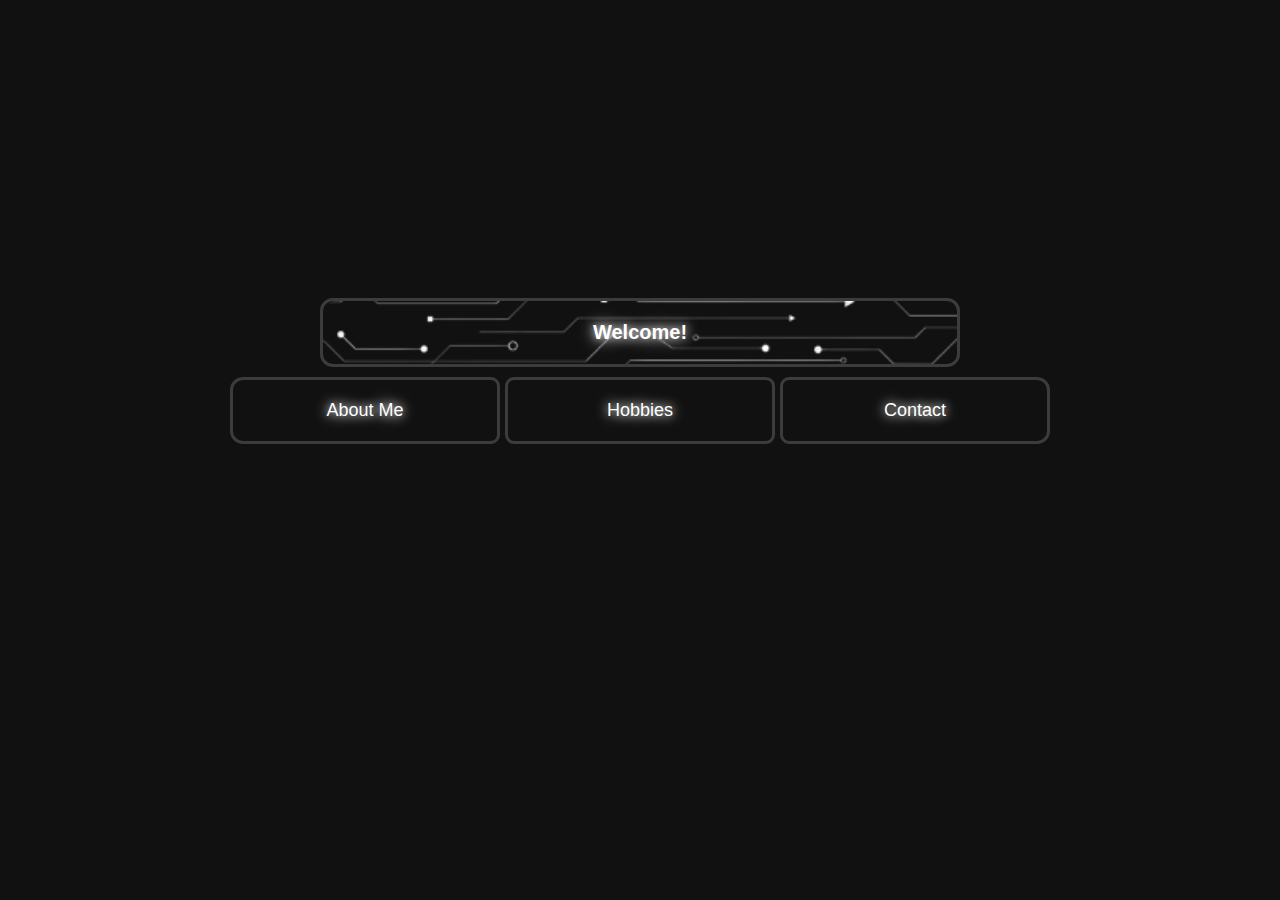
<file: index.html>
<!DOCTYPE html>
<html lang="en">

<head>
    <meta charset="UTF-8">
    <title>Z-Page</title>
    <link rel="stylesheet" href="css/style.css">
</head>

<body>
    <header class="main_title">
        <h1>Welcome!</h1>
    </header>

    <main>
        <section class="grid_container" id="grid">
            <article href="about/about.html" class="grid_box">About Me</article>
            <article class="grid_box">Hobbies</article>
            <article class="grid_box">Contact</article>
        </section>
    </main>

    <script src="js/main.js"></script>
</body>

</html>
</file>
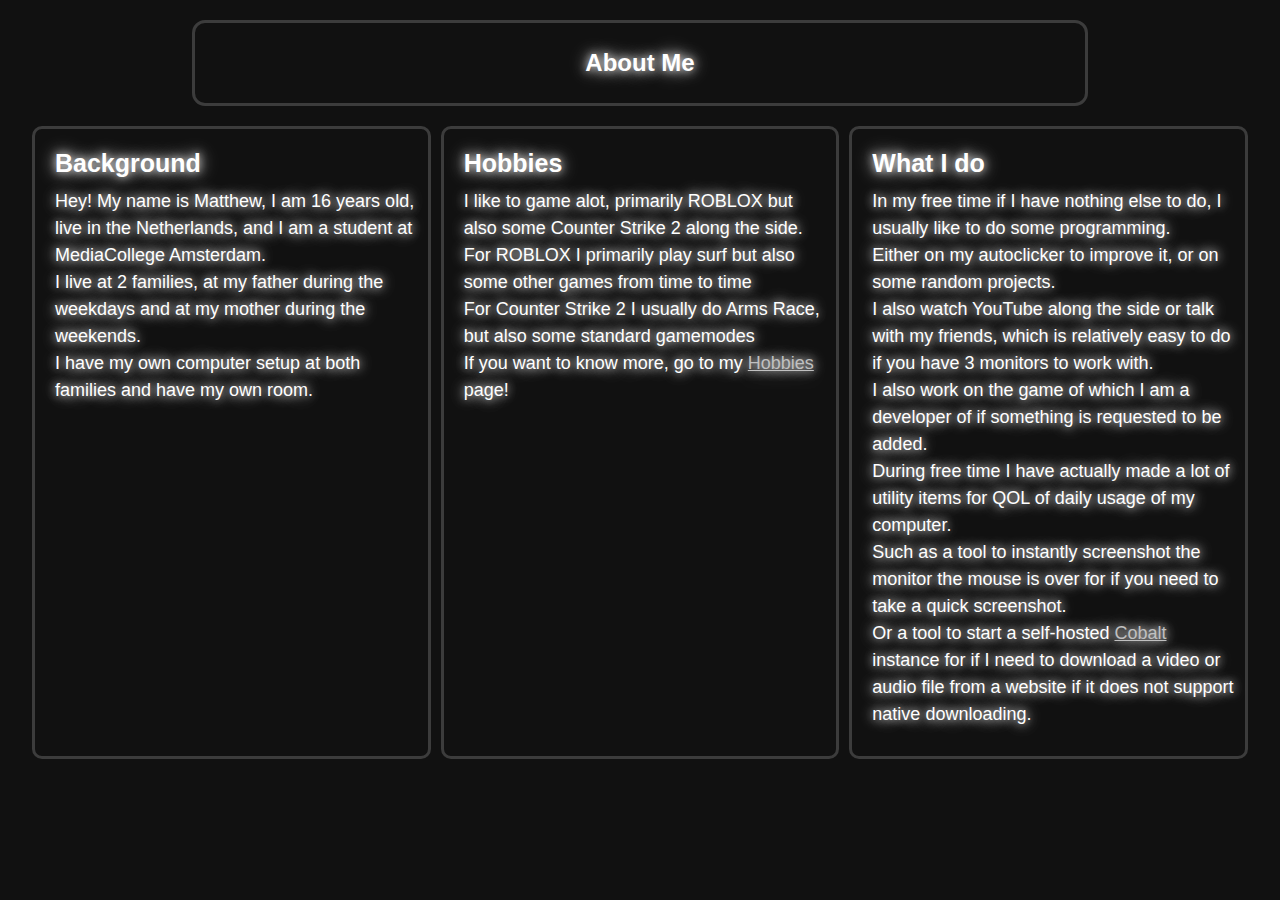
<file: about.html>
<!DOCTYPE html>
<html lang="en">

<head>
    <meta charset="UTF-8">
    <title>About Me - Z-Page</title>
    <link rel="stylesheet" href="css/about_style.css">
</head>

<body>
    <header class="about_title">
        <h1>About Me</h1>
    </header>

    <main class="about_main">
        <section class="about_container">
            <article class="about_box" id = "background_box">
                <h2>Background</h2>
                <p>
                    Hey! My name is Matthew, I am 16 years old, live in the Netherlands, and I am a student at MediaCollege Amsterdam.<br>
                    I live at 2 families, at my father during the weekdays and at my mother during the weekends.<br>
                    I have my own computer setup at both families and have my own room.
                </p>
            </article>
            <article class="about_box" id = "hobbies_box">
                <h2>Hobbies</h2>
                <p>
                    I like to game alot, primarily ROBLOX but also some Counter Strike 2 along the side.<br>
                    For ROBLOX I primarily play surf but also some other games from time to time<br>
                    For Counter Strike 2 I usually do Arms Race, but also some standard gamemodes<br>
                    If you want to know more, go to my <a href="hobbies.html" style="color:#c0c0c0; text-shadow: var(--text_shadow_element); text-decoration: underline;">Hobbies</a> page!
                </p>
            </article>
            <article class="about_box" id = "free_time_box">
                <h2>What I do</h2>
                <p>
                    In my free time if I have nothing else to do, I usually like to do some programming.<br>
                    Either on my autoclicker to improve it, or on some random projects.<br>
                    I also watch YouTube along the side or talk with my friends, which is relatively easy to do if you have 3 monitors
                    to work with.<br>
                    I also work on the game of which I am a developer of if something is requested to be added.<br>
                    During free time I have actually made a lot of utility items for QOL of daily usage of my computer.<br>
                    Such as a tool to instantly screenshot the monitor the mouse is over for if you need to take a quick screenshot.<br>
                    Or a tool to start a self-hosted 
                    <a href="https://cobalt.tools" target="_blank" rel="noopener noreferrer"
                        style="color:#c0c0c0; text-shadow: var(--text_shadow_element); text-decoration: underline;">
                        Cobalt</a>
                    instance for if I need to download a video or audio file from a website if it does not support native
                    downloading.<br>
                </p>
            </article>
        </section>
    </main>
</body>

</html>
</file>
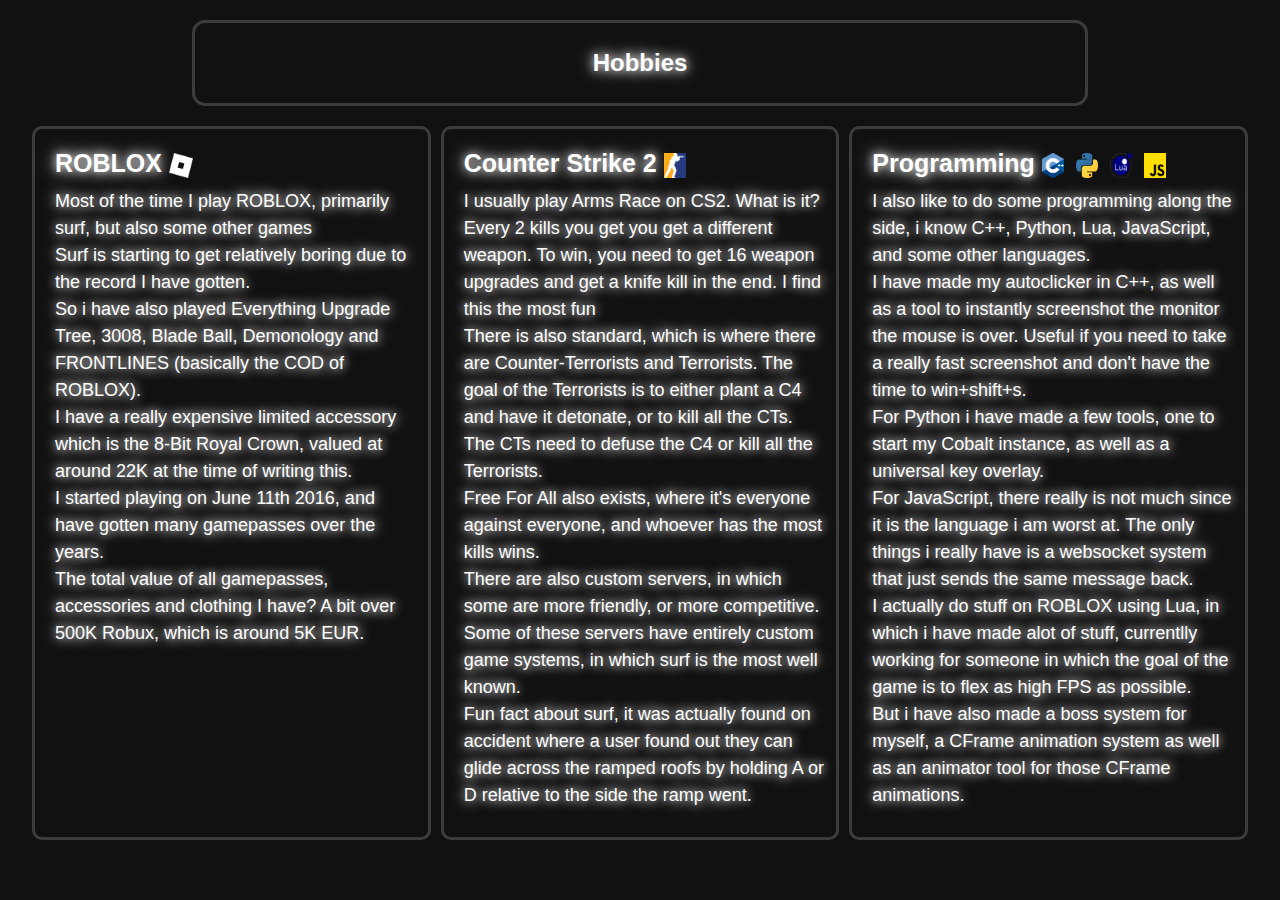
<file: hobbies.html>
<!DOCTYPE html>
<html lang="en">

<head>
    <meta charset="UTF-8">
    <title>Hobbies - Z-Page</title>
    <link rel="stylesheet" href="css/hobbies_style.css">
</head>

<body>
    <header class="about_title">
        <h1>Hobbies</h1>
    </header>

    <main class="about_main">
        <section class="about_container">
            <article class="about_box" id = "roblox_box">
                <h2>
                    ROBLOX
                    <img src="img/roblox_icon.png" alt="Icon 1" style="width:24px; height:25px; vertical-align:middle; margin-right:5px;">
                </h2>
                <p>
                    Most of the time I play ROBLOX, primarily surf, but also some other games<br>
                    Surf is starting to get relatively boring due to the record I have gotten.<br>
                    So i have also played Everything Upgrade Tree, 3008, Blade Ball, Demonology and FRONTLINES (basically the COD of ROBLOX).<br>
                    I have a really expensive limited accessory which is the 8-Bit Royal Crown, valued at around 22K at the time of writing this.<br>
                    I started playing on June 11th 2016, and have gotten many gamepasses over the years.<br>
                    The total value of all gamepasses, accessories and clothing I have? A bit over 500K Robux, which is around 5K EUR.
                </p>
            </article>
            <article class="about_box" id = "cs2_box">
                <h2>
                    Counter Strike 2
                    <img src="img/cs2_icon.png" alt="Icon 1" style="width:22px; height:25px; vertical-align:middle; margin-right:5px;">
                </h2>
                <p>
                    I usually play Arms Race on CS2. What is it? Every 2 kills you get you get a different weapon. To win, you need to get 16 weapon upgrades and get a knife kill in the end. I find this the most fun<br>
                    There is also standard, which is where there are Counter-Terrorists and Terrorists. The goal of the Terrorists is to either plant a C4 and have it detonate, or to kill all the CTs. The CTs need to defuse the C4 or kill all the Terrorists.<br>
                    Free For All also exists, where it's everyone against everyone, and whoever has the most kills wins.<br>
                    There are also custom servers, in which some are more friendly, or more competitive. Some of these servers have entirely custom game systems, in which surf is the most well known.<br>
                    Fun fact about surf, it was actually found on accident where a user found out they can glide across the ramped roofs by holding A or D relative to the side the ramp went.
                </p>
            </article>
            <article class="about_box" id = "programming_box">
                <h2>
                    Programming
                    <img src="img/c++_icon.png" alt="Icon 1" style="width:22px; height:25px; vertical-align:middle; margin-right:5px;">
                    <img src="img/python_icon.png" alt="Icon 1" style="width:22px; height:25px; vertical-align:middle; margin-right:5px;">
                    <img src="img/lua_icon.png" alt="Icon 1" style="width:22px; height:25px; vertical-align:middle; margin-right:5px;">
                    <img src="img/javascript_icon.png" alt="Icon 1" style="width:22px; height:25px; vertical-align:middle; margin-right:5px;">                
                </h2>
                <p>
                    I also like to do some programming along the side, i know C++, Python, Lua, JavaScript, and some other languages.<br>
                    I have made my autoclicker in C++, as well as a tool to instantly screenshot the monitor the mouse is over. Useful if you need to take a really fast screenshot and don't have the time to win+shift+s.<br>
                    For Python i have made a few tools, one to start my Cobalt instance, as well as a universal key overlay.<br>
                    For JavaScript, there really is not much since it is the language i am worst at. The only things i really have is a websocket system that just sends the same message back.<br>
                    I actually do stuff on ROBLOX using Lua, in which i have made alot of stuff, currentlly working for someone in which the goal of the game is to flex as high FPS as possible.<br>
                    But i have also made a boss system for myself, a CFrame animation system as well as an animator tool for those CFrame animations.<br>
                </p>
            </article>
        </section>
    </main>
</body>

</html>
</file>
<file: css/style.css>
:root {
    --standard_border_color: rgb(60,60,60);
    --hover_border_color: rgb(90,90,90);
    --text_shadow_element: 
        0 0 8px rgba(255, 255, 255, 0.8),
        0 0 16px rgba(255, 255, 255, 0.6),
        0 0 24px rgba(255, 255, 255, 0.4);
}

/* RESET CSS */
* {
    margin: 0;
    padding: 0;
    box-sizing: border-box;
}

body {
    display: flex;
    flex-direction: column;
    align-items: center;
    margin-top: 22.5%;
    padding: 0;
    background-color: #111111;
    color: #fff;
    font-family: Arial, Helvetica, sans-serif;
}

.main_title {
    position: relative;
    border: 3px solid var(--standard_border_color);
    border-radius: 13px;
    text-align: center;
    transition: border 0.15s cubic-bezier(0.445, 0.05, 0.55, 0.95);
    user-select: none;
    margin-top: 10px;
    width: calc(100% - 20px);
    max-width: 50vw;
    padding: 20px;
    overflow: hidden;
}
.main_title::before {
    content: "";
    position: absolute;
    top: 0;
    left: 0;
    width: 150%;
    height: 150%;
    background: url("../img/circuit.png") center/cover no-repeat;
    opacity: 1;
    border-radius: 13px;
    z-index: 0;
}

.main_title h1 {
    position: relative;
    z-index: 1;
    font-size: 20px;
    text-shadow: var(--text_shadow_element);
    user-select: none;
}
.main_title:hover {
    border: 3px solid var(--hover_border_color);
}

.grid_container {
    display: flex;
    flex-wrap: wrap;
    justify-content: center;
    gap: 5px;
    margin-top: 10px; 
    margin-left: 10px;
    margin-right: 10px;
    max-width: 70vw
}

.grid_box {
    flex: 1 0 30vh;
    background-color: transparent;
    border: 3px solid var(--standard_border_color);
    padding: 20px;
    display: flex;
    align-items: center;
    justify-content: center;
    font-size: 18px;
    text-align: center;
    text-shadow: var(--text_shadow_element);
    transition: border-width 0.15s cubic-bezier(0.445, 0.05, 0.55, 0.95),
        border-color 0.15s cubic-bezier(0.445, 0.05, 0.55, 0.95);
    user-select: none;
    box-sizing: border-box;
}

.grid_box:hover {
    border-color: var(--hover_border_color);
}

.grid_box:active {
    border-width: 4px;
}
</file>
<file: css/about_style.css>
:root {
    --standard_border_color: rgb(60, 60, 60);
    --hover_border_color: rgb(90, 90, 90);
    --text_shadow_element:
        0 0 8px rgba(255, 255, 255, 0.8),
        0 0 16px rgba(255, 255, 255, 0.6),
        0 0 24px rgba(255, 255, 255, 0.4);
}

body {
    display: flex;
    flex-direction: column;
    align-items: center;
    margin: 0;
    padding: 0;
    background-color: #111111;
    color: #fff;
    font-family: Arial, Helvetica, sans-serif;
}

.about_title {
    border: 3px solid var(--standard_border_color);
    border-radius: 13px;
    text-align: center;
    transition: border 0.15s cubic-bezier(0.445, 0.05, 0.55, 0.95);
    user-select: none;
    margin-top: 20px;
    width: calc(100% - 40px);
    box-sizing: border-box;
    max-width: 70%;
    padding: 10px;
}

.about_title h1 {
    font-size: 24px;
    text-shadow: var(--text_shadow_element);
    user-select: none;
}

.about_title:hover {
    border: 3px solid var(--hover_border_color);
}

.about_container {
    display: flex;
    flex-wrap: wrap;
    justify-content: center;
    gap: 10px;
    margin: 20px 10px 40px 10px;
    width: 100%;
    max-width: 95vw;
    box-sizing: border-box;
}

.about_box {
    flex: 1 0 35vh;
    background-color: transparent;
    border: 3px solid var(--standard_border_color);
    border-radius: 10px;
    padding: 10px;
    display: flex;
    flex-direction: column;
    justify-content: flex-start;
    text-align: left;
    font-size: 18px;
    text-shadow: var(--text_shadow_element);
    transition: border-width 0.15s cubic-bezier(0.445, 0.05, 0.55, 0.95),
        border-color 0.15s cubic-bezier(0.445, 0.05, 0.55, 0.95);
    user-select: none;
    box-sizing: border-box;
}

.about_box h2 {
    margin-top: 10px;
    margin-left: 10px;
    margin-bottom: 10px;
    font-size: 25px;
    text-shadow: var(--text_shadow_element);
}

.about_box p {
    margin-top: 0;
    margin-left: 10px;
    line-height: 1.5;
}

.about_box:hover {
    border-color: var(--hover_border_color);
}
</file>
<file: css/hobbies_style.css>
:root {
    --standard_border_color: rgb(60, 60, 60);
    --hover_border_color: rgb(90, 90, 90);
    --text_shadow_element:
        0 0 8px rgba(255, 255, 255, 0.8),
        0 0 16px rgba(255, 255, 255, 0.6),
        0 0 24px rgba(255, 255, 255, 0.4);
}

body {
    display: flex;
    flex-direction: column;
    align-items: center;
    margin: 0;
    padding: 0;
    background-color: #111111;
    color: #fff;
    font-family: Arial, Helvetica, sans-serif;
}

.about_title {
    border: 3px solid var(--standard_border_color);
    border-radius: 13px;
    text-align: center;
    transition: border 0.15s cubic-bezier(0.445, 0.05, 0.55, 0.95);
    user-select: none;
    margin-top: 20px;
    width: calc(100% - 40px);
    box-sizing: border-box;
    max-width: 70%;
    padding: 10px;
}

.about_title h1 {
    font-size: 24px;
    text-shadow: var(--text_shadow_element);
    user-select: none;
}

.about_title:hover {
    border: 3px solid var(--hover_border_color);
}

.about_container {
    display: flex;
    flex-wrap: wrap;
    justify-content: center;
    gap: 10px;
    margin: 20px 10px 40px 10px;
    width: 100%;
    max-width: 95vw;
    box-sizing: border-box;
}

.about_box {
    flex: 1 0 35vh;
    background-color: transparent;
    border: 3px solid var(--standard_border_color);
    border-radius: 10px;
    padding: 10px;
    display: flex;
    flex-direction: column;
    justify-content: flex-start;
    text-align: left;
    font-size: 18px;
    text-shadow: var(--text_shadow_element);
    transition: border-width 0.15s cubic-bezier(0.445, 0.05, 0.55, 0.95),
        border-color 0.15s cubic-bezier(0.445, 0.05, 0.55, 0.95);
    user-select: none;
    box-sizing: border-box;
}

.about_box h2 {
    margin-top: 10px;
    margin-left: 10px;
    margin-bottom: 10px;
    font-size: 25px;
    text-shadow: var(--text_shadow_element);
}

.about_box p {
    margin-top: 0;
    margin-left: 10px;
    line-height: 1.5;
}

.about_box:hover {
    border-color: var(--hover_border_color);
}
</file>
